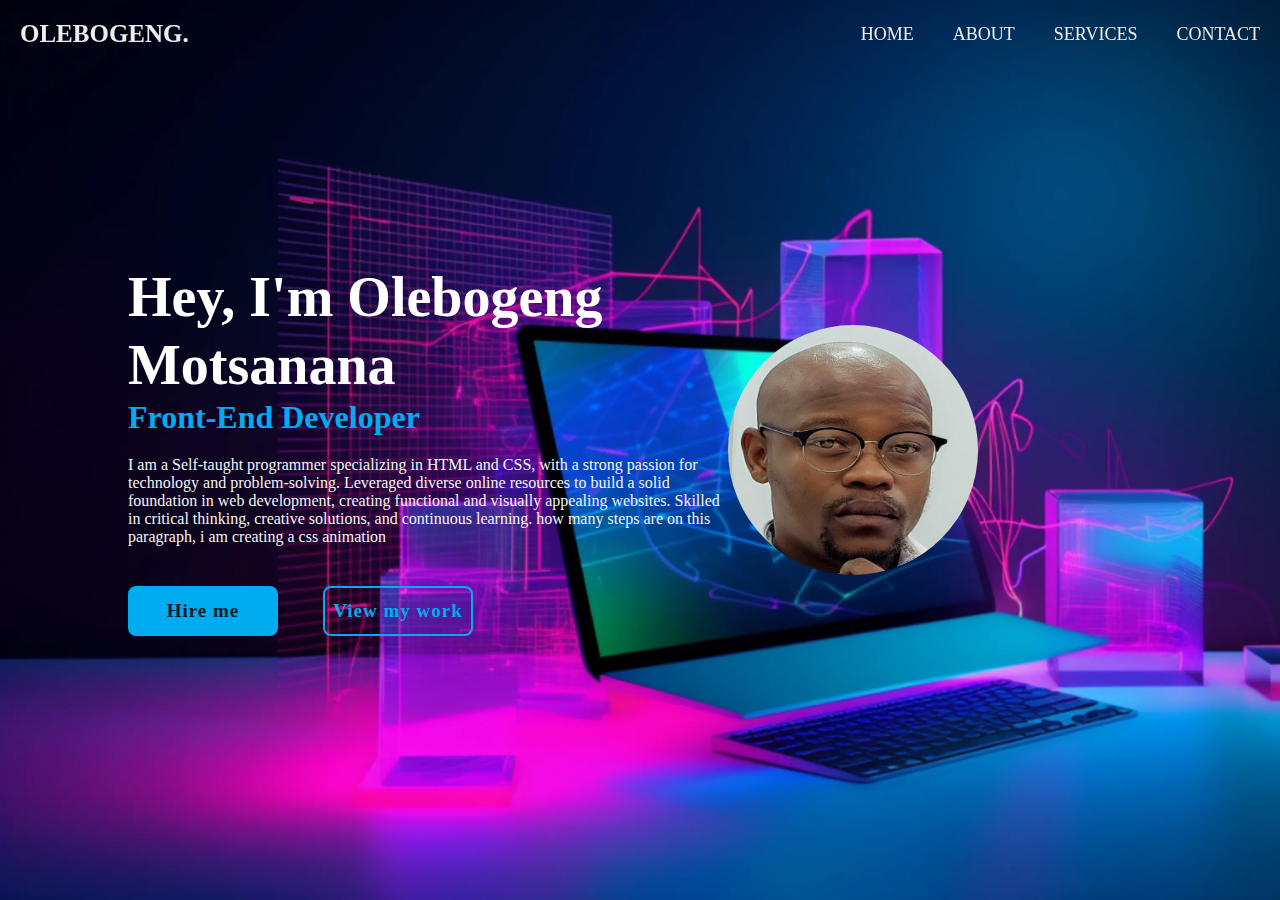
<file: index.html>
<!DOCTYPE html>
<html lang="en">
<head>
    <meta charset="UTF-8">
    <meta name="viewport" content="width=device-width, initial-scale=1.0">
    <title>Olebogeng Motsanana</title>
    <link rel="stylesheet" href="style.css">
</head>
<body>
    <header class="header">
        <a href="#" class="logo">OLEBOGENG.</a>
    
    
        <nav class="navbar">
            <a href="">HOME</a>
            <a href="about.html">ABOUT</a>
            <a href="services.html">SERVICES</a>
            <a href="contact.html">CONTACT</a>
         </nav>
    </header>

    <section class="home">
        <div class="home-content">
                <h1>Hey, I'm Olebogeng Motsanana</h1>
                <h3>Front-End Developer</h3>
                <p> I am a Self-taught programmer specializing in HTML and CSS, with a strong passion for technology and problem-solving. Leveraged
                diverse online resources to build a solid foundation in web development, creating functional and visually appealing
                websites. Skilled in critical thinking, creative solutions, and continuous learning. how many steps are on this
                paragraph, i am creating a css animation</p>
                <div class="btn-box"> 
                    <a href="#">Hire me</a>
                    <a href="#">View my work</a>
                </div>
        </div>

        <div class="home-sci">
            <a href="#"><i class='bx bxl-facebook'></i></a>
            <a href="#"><i class='bx bxl-linkedin'></i></a>
            <a href="#"><i class='bx bxl-twitter'></i></a>
        </div>
        <img src="20231016_073628.jpg" alt="">
    </section>
</body>
</html>
</file>
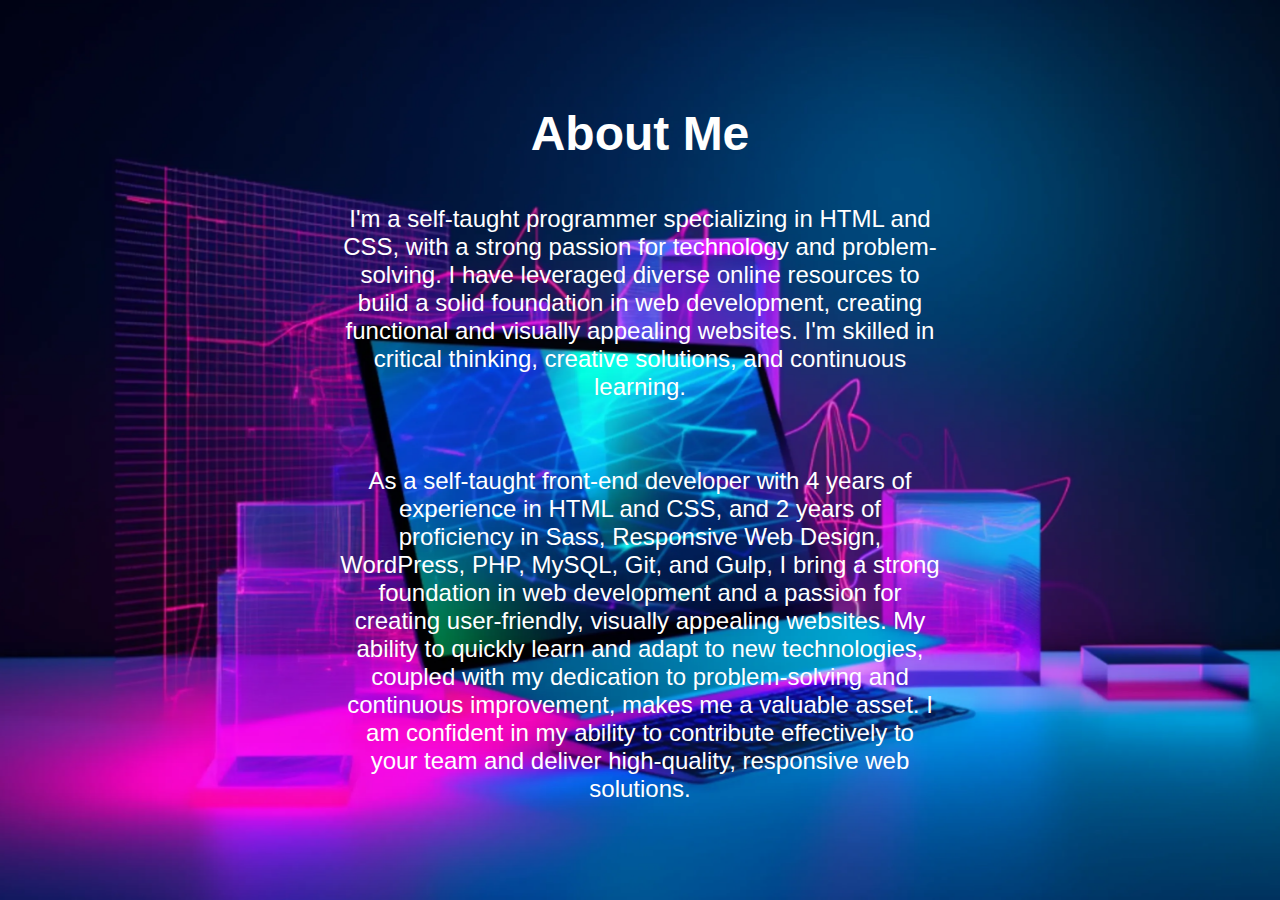
<file: about.html>
<!DOCTYPE html>
<html lang="en">

<head>
    <meta charset="UTF-8">
    <meta name="viewport" content="width=device-width, initial-scale=1.0">
    <title>About Me</title>
    <link rel="stylesheet" href="about.css">
</head>

<body>
    <div class="about-container">
        <h1>About Me</h1>
        <p>I'm a self-taught programmer specializing in HTML and CSS, with a strong passion for technology and
            problem-solving. I have leveraged diverse online resources to build a solid foundation in web development,
            creating functional and visually appealing websites. I'm skilled in critical thinking, creative solutions,
            and continuous learning.</p>
            <br>
            <p>As a self-taught front-end developer with 4 years of experience in HTML and CSS, and 2 years of proficiency in Sass,
            Responsive Web Design, WordPress, PHP, MySQL, Git, and Gulp, I bring a strong foundation in web development and a
            passion for creating user-friendly, visually appealing websites. My ability to quickly learn and adapt to new
            technologies, coupled with my dedication to problem-solving and continuous improvement, makes me a valuable asset. I am
            confident in my ability to contribute effectively to your team and deliver high-quality, responsive web solutions.</p>
    </div>
</body>

</html>
</file>
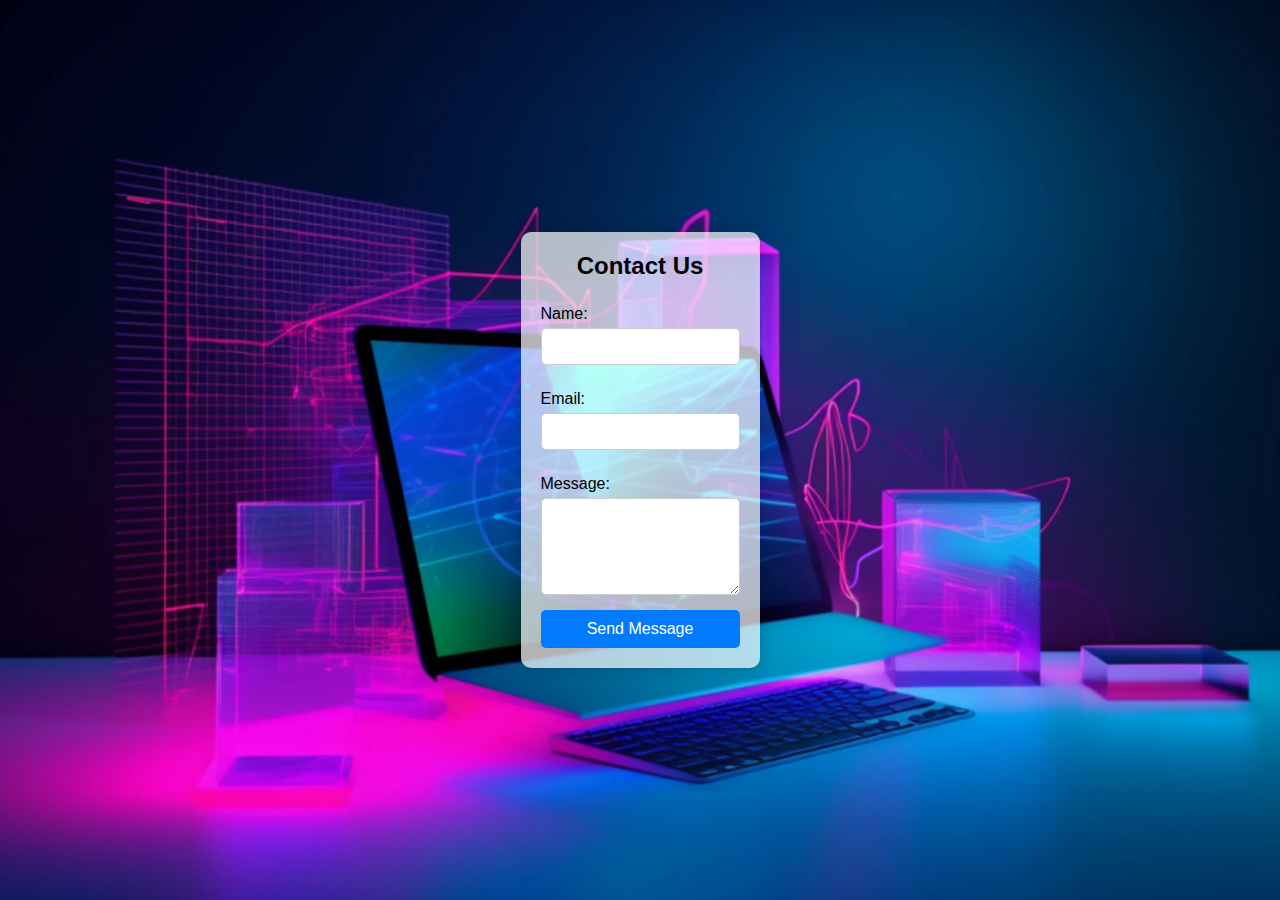
<file: contact.html>
<!DOCTYPE html>
<html lang="en">

<head>
    <meta charset="UTF-8">
    <meta name="viewport" content="width=device-width, initial-scale=1.0">
    <title>Contact Form</title>
    <link rel="stylesheet" href="contact.css">
</head>

<body>
    <div class="contact-form-container">
        <form action="submit_form.php" method="post" class="contact-form">
            <h2>Contact Us</h2>
            <label for="name">Name:</label>
            <input type="text" id="name" name="name" required>

            <label for="email">Email:</label>
            <input type="email" id="email" name="email" required>

            <label for="message">Message:</label>
            <textarea id="message" name="message" rows="5" required></textarea>

            <button type="submit">Send Message</button>
        </form>
    </div>
</body>

</html>
</file>
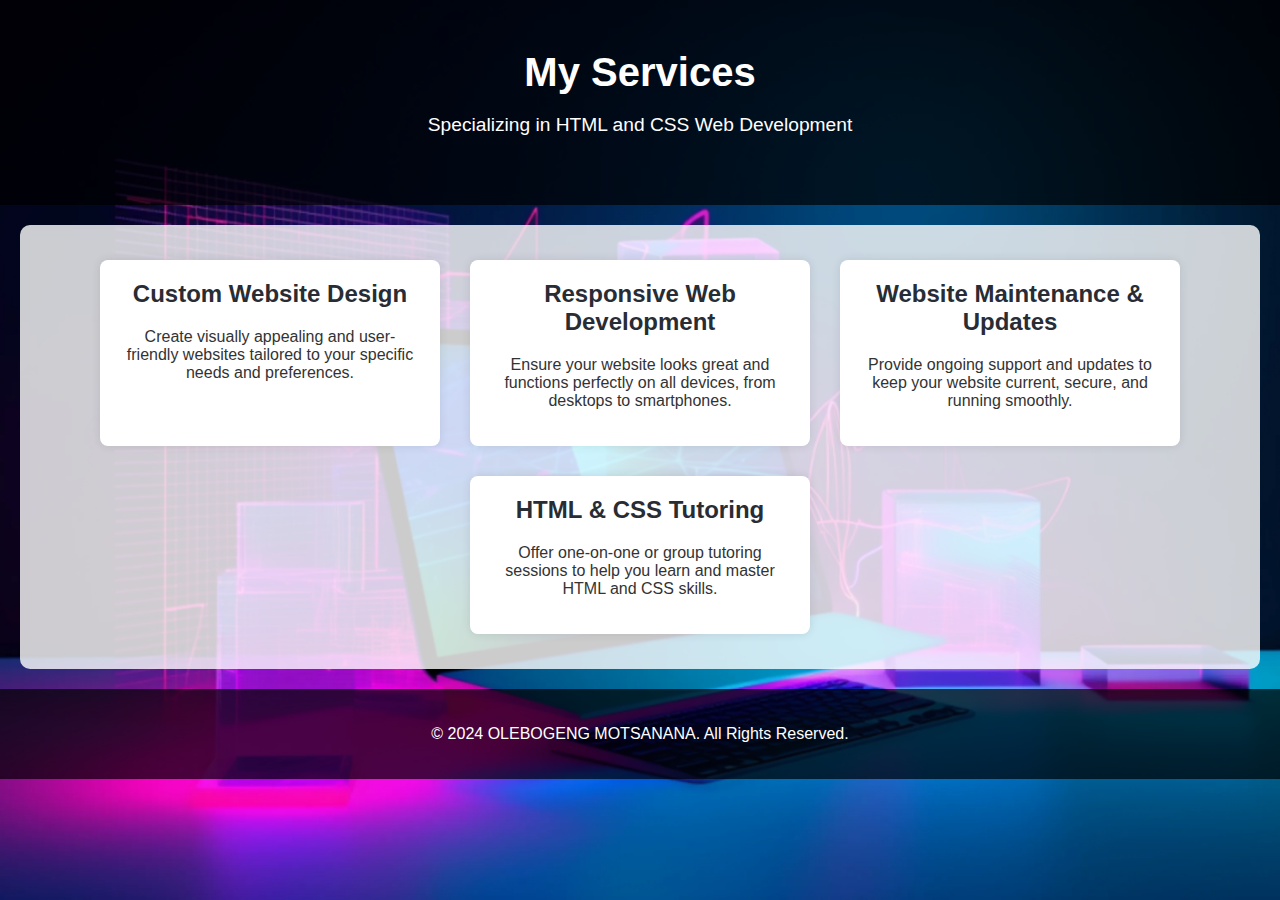
<file: services.html>
<!DOCTYPE html>
<html lang="en">

<head>
    <meta charset="UTF-8">
    <meta name="viewport" content="width=device-width, initial-scale=1.0">
    <title>My Services</title>
    <link rel="stylesheet" href="services.css">
</head>

<body>
    <header class="header">
        <h1>My Services</h1>
        <p>Specializing in HTML and CSS Web Development</p>
    </header>
    <section class="services-container">
        <div class="service">
            <h2>Custom Website Design</h2>
            <p>Create visually appealing and user-friendly websites tailored to your specific needs and preferences.</p>
        </div>
        <div class="service">
            <h2>Responsive Web Development</h2>
            <p>Ensure your website looks great and functions perfectly on all devices, from desktops to smartphones.</p>
        </div>
        <div class="service">
            <h2>Website Maintenance & Updates</h2>
            <p>Provide ongoing support and updates to keep your website current, secure, and running smoothly.</p>
        </div>
        <div class="service">
            <h2>HTML & CSS Tutoring</h2>
            <p>Offer one-on-one or group tutoring sessions to help you learn and master HTML and CSS skills.</p>
        </div>
    </section>
    <footer class="footer">
        <p>© 2024 OLEBOGENG MOTSANANA. All Rights Reserved.</p>
    </footer>
</body>

</html>
</file>
<file: style.css>
* {
    margin: 0;
    padding: 0;
    box-sizing: border-box;
    font-family: 'Times New Roman', Times, serif;
}

body { 
    background-size: cover; 
    background-image: url(d2f16531bde974464ad7ab74dc335790dbdebffa-1192x668.webp);
}

.header {
    position: fixed;
    top: 0;
    left: 0;
    width: 100%;
    padding: 20px;
    background: transparent;
    display: flex;
    justify-content: space-between;
    align-items: center;
    z-index: 100;
}
.logo {
    font-size: 25px;
    color: #ededed;
    text-decoration: none;
    font-weight: 600;
}
.navbar a {
    font-size: 18px;
    color: #ededed;
    text-decoration: none;
    font-weight: 500;
    margin-left: 35px;
    transition: .3s;
}
.navbar a:hover {
    color: #00abf0;
}
.home {
    height: 100vh;
    display: flex;
    align-items: center;
    padding: 0 10%;
    color: white;
}
.home-content {
    max-width: 600px;
}
.home-content h1 {
    font-size: 56px;
    font-weight: 700;
    line-height: 1.2;
}
.home-content h3 {
    font-size: 32px;
    font-weight: 700;
    color: #00abf0;
}
.home-content p {
    font-size: 16px;
    margin: 20px 0 40px;
    color: whitesmoke;
}
.home-content .btn-box {
    display: flex;
    justify-content: space-between;
    width: 345px;
    height: 50px;
}
.btn-box a {
    position: relative;
    display: inline-flex;
    justify-content: center;
    align-items: center;
    width: 150px;
    height: 100%;
    background: #00abf0;
    border: 2px solid #00abf0;
    border-radius: 8px;
    font-size: 19px;
    color: #081b29;
    text-decoration: none;
    font-weight: 600;
    letter-spacing: 1px;
    z-index: -1;
}
.btn-box a:nth-child(2) {
    background: transparent;
    color: #00abf0;
}
.btn-box a::before {
    content: '';
    position: absolute;
    top: 0;
    left: 0;
    width: 0;
    height: 100%;
    background: red;
    z-index: -1;
    transition: 5s;
}

.btn-box a:hover::before {
    width: 100%;
}

.home-sci {
    position: absolute;
    bottom: 40px;
    width: 170px;
    background: red;
}

img {
    width: 250px;
    height: 250px;
    border: #00abf0;
    border-radius: 50%;
}
</file>
<file: about.css>
body,
html {
    margin: 0;
    padding: 0;
    height: 100%;
    font-family: Arial, sans-serif;
}

.about-container {
    display: flex;
    flex-direction: column;
    justify-content: center;
    align-items: center;
    text-align: center;
    min-height: 100vh;
    background: url(d2f16531bde974464ad7ab74dc335790dbdebffa-1192x668.webp) no-repeat center center/cover;
    color: white;
}

h1 {
    font-size: 3em;
    margin-bottom: 20px;
}

p {
    font-size: 1.5em;
    max-width: 600px;
    padding: 0 20px;
}
</file>
<file: contact.css>
body,
html {
    margin: 0;
    padding: 0;
    font-family: Arial, sans-serif;
    height: 100%;
    background: url('d2f16531bde974464ad7ab74dc335790dbdebffa-1192x668.webp') no-repeat center center fixed;
    background-size: cover;
    display: flex;
    justify-content: center;
    align-items: center;
}

.contact-form-container {
    background-color: rgba(255, 255, 255, 0.7);
    /* Semi-transparent white background */
    border-radius: 10px;
    padding: 20px;
    width: 100%;
    max-width: 500px;
    box-shadow: 0 0 15px rgba(0, 0, 0, 0.2);
    box-sizing: border-box;
}

.contact-form {
    display: flex;
    flex-direction: column;
}

.contact-form h2 {
    margin: 0 0 15px 0;
    font-size: 1.5em;
    text-align: center;
}

.contact-form label {
    margin: 10px 0 5px 0;
}

.contact-form input,
.contact-form textarea {
    width: 100%;
    padding: 10px;
    border-radius: 5px;
    border: 1px solid #ccc;
    margin-bottom: 15px;
    box-sizing: border-box;
}

.contact-form button {
    padding: 10px;
    border: none;
    border-radius: 5px;
    background-color: #007BFF;
    color: white;
    font-size: 1em;
    cursor: pointer;
}

.contact-form button:hover {
    background-color: #0056b3;
}
</file>
<file: services.css>
body,
html {
    margin: 0;
    padding: 0;
    font-family: Arial, sans-serif;
    color: #333;
    height: 100%;
    background: url('d2f16531bde974464ad7ab74dc335790dbdebffa-1192x668.webp') no-repeat center center fixed;
    background-size: cover;
}

.header {
    text-align: center;
    padding: 50px 0;
    background-color: rgba(0, 0, 0, 0.7);
    /* Optional overlay for better text visibility */
    color: white;
}

.header h1 {
    margin: 0;
    font-size: 2.5em;
}

.header p {
    font-size: 1.2em;
}

.services-container {
    display: flex;
    flex-wrap: wrap;
    justify-content: center;
    padding: 20px;
    background-color: rgba(255, 255, 255, 0.8);
    /* Light background for readability */
    border-radius: 10px;
    margin: 20px;
}

.service {
    background-color: white;
    margin: 15px;
    padding: 20px;
    border-radius: 8px;
    box-shadow: 0 0 10px rgba(0, 0, 0, 0.1);
    max-width: 300px;
    text-align: center;
}

.service h2 {
    margin-top: 0;
    color: #282c34;
}

.footer {
    text-align: center;
    padding: 20px;
    background-color: rgba(0, 0, 0, 0.7);
    /* Optional overlay for footer */
    color: white;
}
</file>
